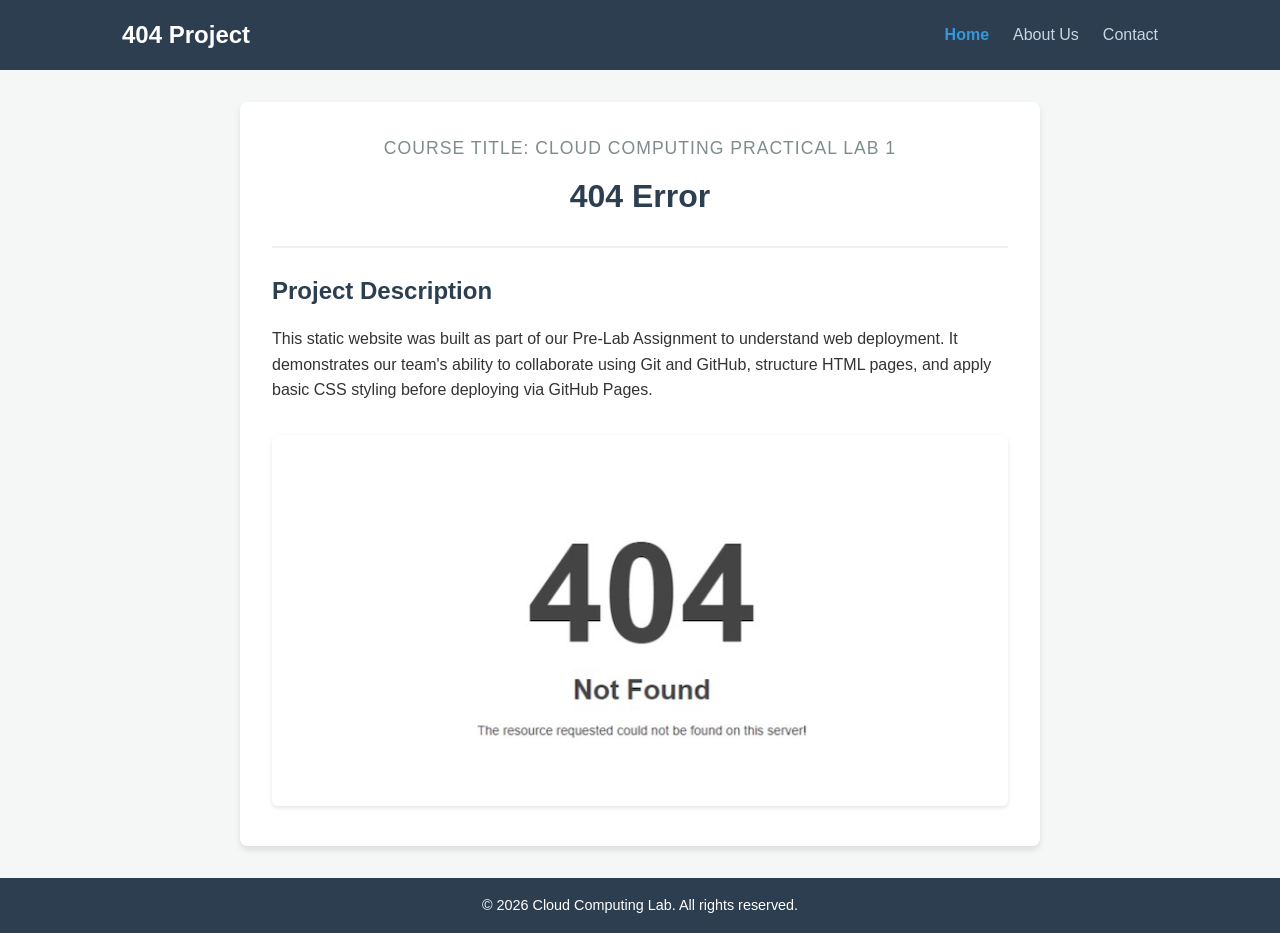
<file: index.html>
<!DOCTYPE html>
<html lang="en">

<head>
    <meta charset="UTF-8">
    <meta name="viewport" content="width=device-width, initial-scale=1.0">
    <title>Home | Cloud Lab Group Project</title>
    <link rel="stylesheet" href="style.css">
</head>

<body>

    <nav class="navbar">
        <div class="nav-container">
            <a href="index.html" class="nav-logo">404 Project</a>
            <ul class="nav-links">
                <li><a href="index.html" class="active">Home</a></li>
                <li><a href="about.html">About Us</a></li>
                <li><a href="contact.html">Contact</a></li>
            </ul>
        </div>
    </nav>

    <main class="container">
        <header class="hero-section">
            <p class="course-title">Course Title: Cloud Computing Practical Lab 1</p>
            <h1 class="group-name">404 Error</h1>
        </header>

        <section class="content-section">
            <h2>Project Description</h2>
            <p>
                This static website was built as part of our Pre-Lab Assignment to understand web deployment. 
                It demonstrates our team's ability to collaborate using Git and GitHub, structure HTML pages, 
                and apply basic CSS styling before deploying via GitHub Pages.
            </p>

            <div class="image-container">
                <img src="image.jpg" alt="Cloud Computing Concept" class="project-image">
            </div>
        </section>
    </main>

    <footer>
        <p>&copy; 2026 Cloud Computing Lab. All rights reserved.</p>
    </footer>

</body>

</html>
</file>
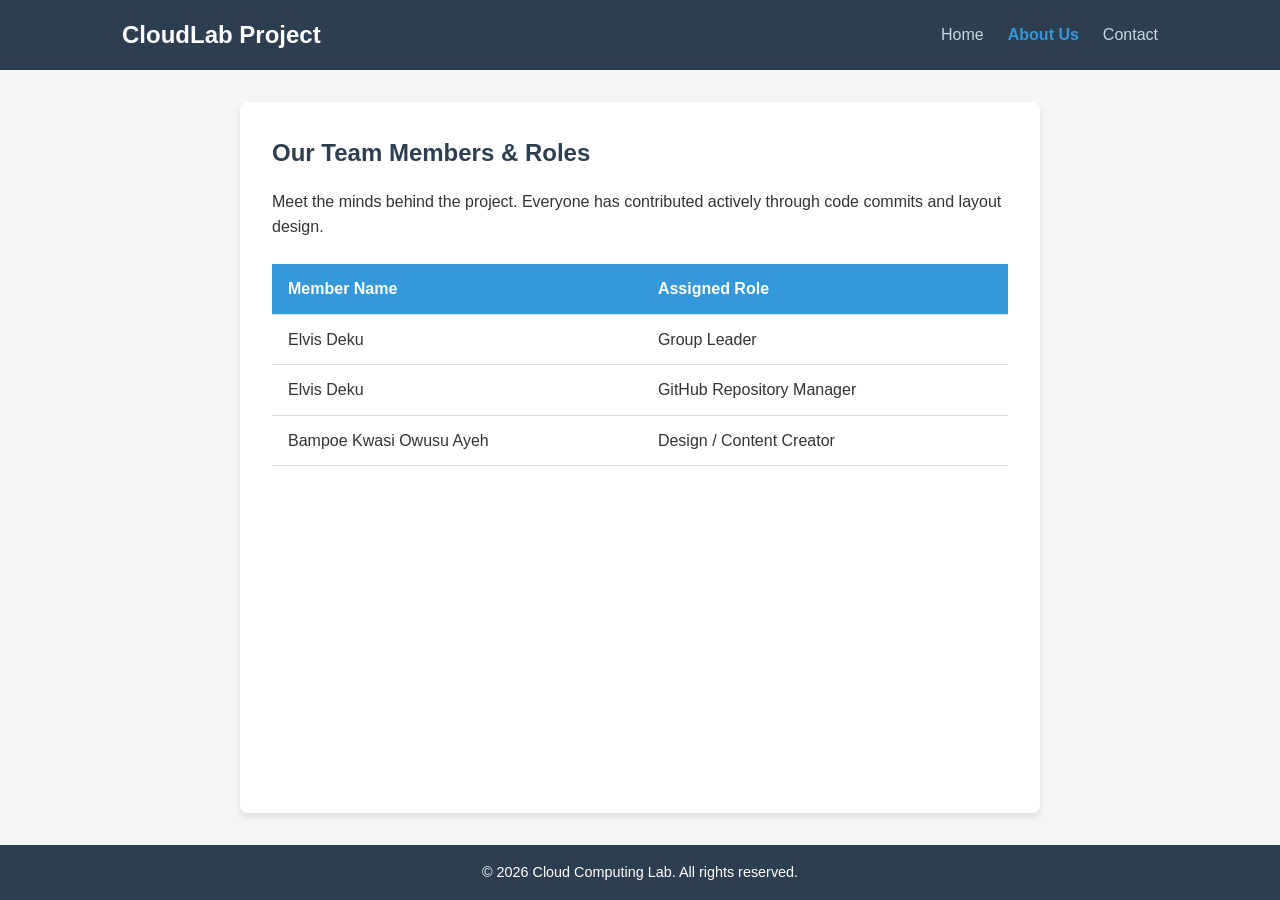
<file: about.html>
<!DOCTYPE html>
<html lang="en">

<head>
    <meta charset="UTF-8">
    <meta name="viewport" content="width=device-width, initial-scale=1.0">
    <title>About Us | Cloud Lab Group Project</title>
    <link rel="stylesheet" href="style.css">
</head>

<body>

    <nav class="navbar">
        <div class="nav-container">
            <a href="index.html" class="nav-logo">CloudLab Project</a>
            <ul class="nav-links">
                <li><a href="index.html">Home</a></li>
                <li><a href="about.html" class="active">About Us</a></li>
                <li><a href="contact.html">Contact</a></li>
            </ul>
        </div>
    </nav>

    <main class="container">
        <section class="content-section">
            <h1>Our Team Members & Roles</h1>
            <p>Meet the minds behind the project. Everyone has contributed actively through code commits and layout
                design.</p>

            <table class="team-table">
                <thead>
                    <tr>
                        <th>Member Name</th>
                        <th>Assigned Role</th>
                    </tr>
                </thead>
                <tbody>
                    <tr>
                        <td>Elvis Deku</td>
                        <td>Group Leader</td>
                    </tr>
                    <tr>
                        <td>Elvis Deku</td>
                        <td>GitHub Repository Manager</td>
                    </tr>
                    <tr>
                        <td>Bampoe Kwasi Owusu Ayeh</td>
                        <td>Design / Content Creator</td>
                    </tr>
                </tbody>
            </table>
        </section>
    </main>

    <footer>
        <p>&copy; 2026 Cloud Computing Lab. All rights reserved.</p>
    </footer>

</body>

</html>
</file>
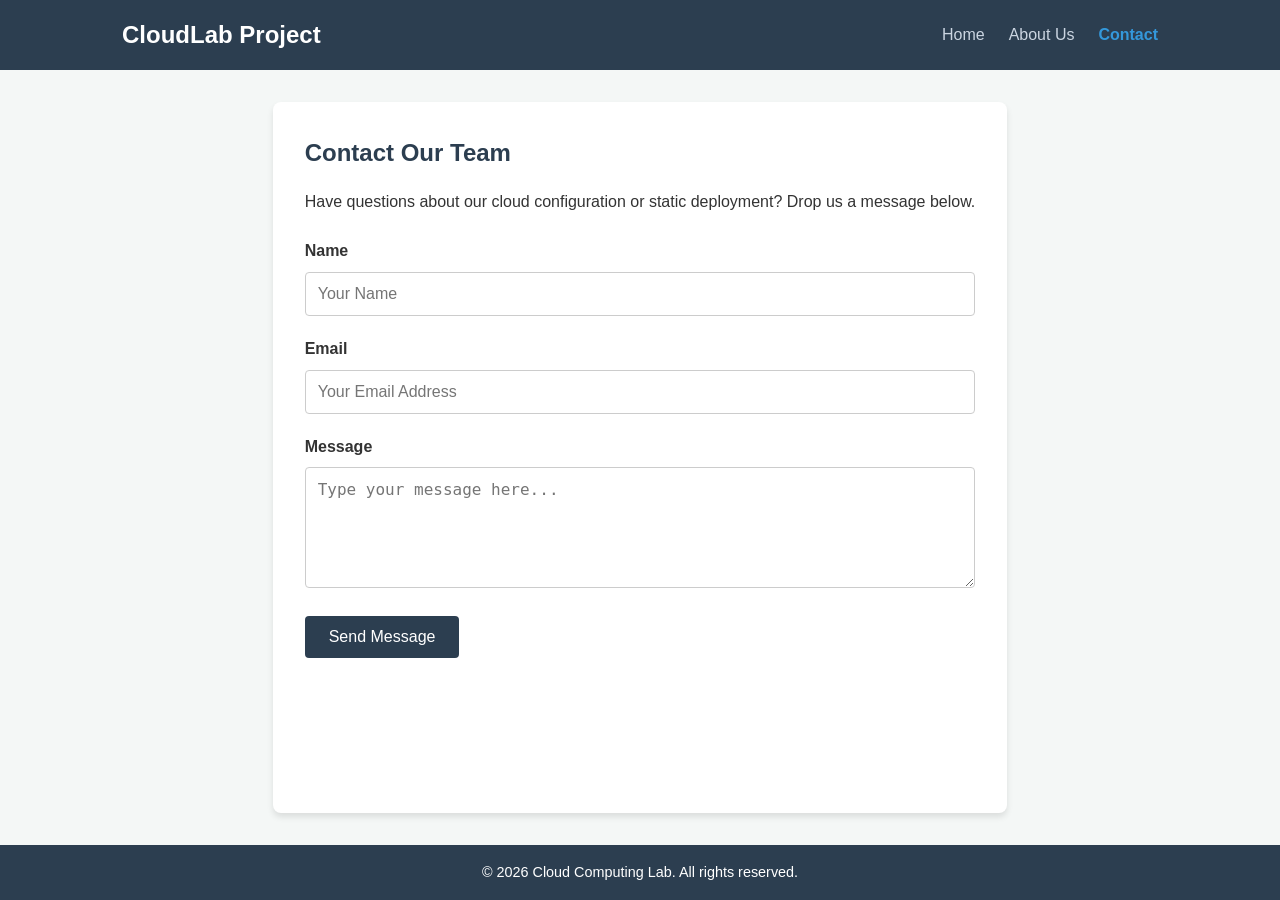
<file: contact.html>
<!DOCTYPE html>
<html lang="en">

<head>
    <meta charset="UTF-8">
    <meta name="viewport" content="width=device-width, initial-scale=1.0">
    <title>Contact Us | Cloud Lab Group Project</title>
    <link rel="stylesheet" href="style.css">
</head>

<body>

    <nav class="navbar">
        <div class="nav-container">
            <a href="index.html" class="nav-logo">CloudLab Project</a>
            <ul class="nav-links">
                <li><a href="index.html">Home</a></li>
                <li><a href="about.html">About Us</a></li>
                <li><a href="contact.html" class="active">Contact</a></li>
            </ul>
        </div>
    </nav>

    <main class="container">
        <section class="content-section">
            <h1>Contact Our Team</h1>
            <p>Have questions about our cloud configuration or static deployment? Drop us a message below.</p>

            <form class="contact-form" onsubmit="event.preventDefault(); alert('Message sent successfully!');">
                <div class="form-group">
                    <label for="name">Name</label>
                    <input type="text" id="name" placeholder="Your Name" required>
                </div>
                <div class="form-group">
                    <label for="email">Email</label>
                    <input type="email" id="email" placeholder="Your Email Address" required>
                </div>
                <div class="form-group">
                    <label for="message">Message</label>
                    <textarea id="message" rows="5" placeholder="Type your message here..." required></textarea>
                </div>
                <button type="submit" class="submit-btn">Send Message</button>
            </form>
        </section>
    </main>

    <footer>
        <p>&copy; 2026 Cloud Computing Lab. All rights reserved.</p>
    </footer>

</body>

</html>
</file>
<file: style.css>
/* Base Reset */
* {
    margin: 0;
    padding: 0;
    box-sizing: border-box;
}

body {
    font-family: 'Segoe UI', Tahoma, Geneva, Verdana, sans-serif;
    line-height: 1.6;
    color: #333;
    background-color: #f4f7f6;
    display: flex;
    flex-direction: column;
    min-height: 100vh;
}

/* Navigation Bar */
.navbar {
    background-color: #2c3e50;
    padding: 1rem 0;
    position: sticky;
    top: 0;
    z-index: 100;
}

.nav-container {
    max-width: 1100px;
    margin: 0 auto;
    display: flex;
    justify-content: space-between;
    align-items: center;
    padding: 0 2rem;
}

.nav-logo {
    color: #fff;
    font-size: 1.5rem;
    font-weight: bold;
    text-decoration: none;
}

.nav-links {
    list-style: none;
    display: flex;
}

.nav-links li {
    margin-left: 1.5rem;
}

.nav-links a {
    color: #cbd5e1;
    text-decoration: none;
    font-size: 1rem;
    transition: color 0.3s ease;
}

.nav-links a:hover,
.nav-links a.active {
    color: #3498db;
    font-weight: 600;
}

/* Layout Container */
.container {
    max-width: 800px;
    margin: 2rem auto;
    padding: 2rem;
    background: #fff;
    border-radius: 8px;
    box-shadow: 0 4px 6px rgba(0, 0, 0, 0.1);
    flex: 1;
}

/* Typography & Hero Styles */
.hero-section {
    text-align: center;
    border-bottom: 2px solid #ecf0f1;
    padding-bottom: 1.5rem;
    margin-bottom: 1.5rem;
}

.course-title {
    color: #7f8c8d;
    font-size: 1.1rem;
    text-transform: uppercase;
    letter-spacing: 1px;
}

.group-name {
    color: #2c3e50;
    margin-top: 0.5rem;
}

.content-section h2,
.content-section h1 {
    color: #2c3e50;
    margin-bottom: 1rem;
}

/* Responsive Image styling */
.image-container {
    text-align: center;
    margin-top: 2rem;
}

.project-image {
    max-width: 100%;
    height: auto;
    border-radius: 6px;
    box-shadow: 0 2px 4px rgba(0, 0, 0, 0.1);
}

/* About Page Table */
.team-table {
    width: 100%;
    border-collapse: collapse;
    margin-top: 1.5rem;
}

.team-table th,
.team-table td {
    padding: 0.75rem 1rem;
    text-align: left;
    border-bottom: 1px solid #ddd;
}

.team-table th {
    background-color: #3498db;
    color: white;
}

/* Contact Page Form */
.contact-form {
    margin-top: 1.5rem;
}

.form-group {
    margin-bottom: 1.25rem;
}

.form-group label {
    display: block;
    margin-bottom: 0.5rem;
    font-weight: 600;
}

.form-group input,
.form-group textarea {
    width: 100%;
    padding: 0.75rem;
    border: 1px solid #ccc;
    border-radius: 4px;
    font-size: 1rem;
}

.submit-btn {
    background-color: #2c3e50;
    color: #fff;
    padding: 0.75rem 1.5rem;
    border: none;
    border-radius: 4px;
    cursor: pointer;
    font-size: 1rem;
    transition: background-color 0.3s ease;
}

.submit-btn:hover {
    background-color: #3498db;
}

/* Footer styling */
footer {
    background-color: #2c3e50;
    color: #fff;
    text-align: center;
    padding: 1rem 0;
    margin-top: auto;
    font-size: 0.9rem;
}
</file>
